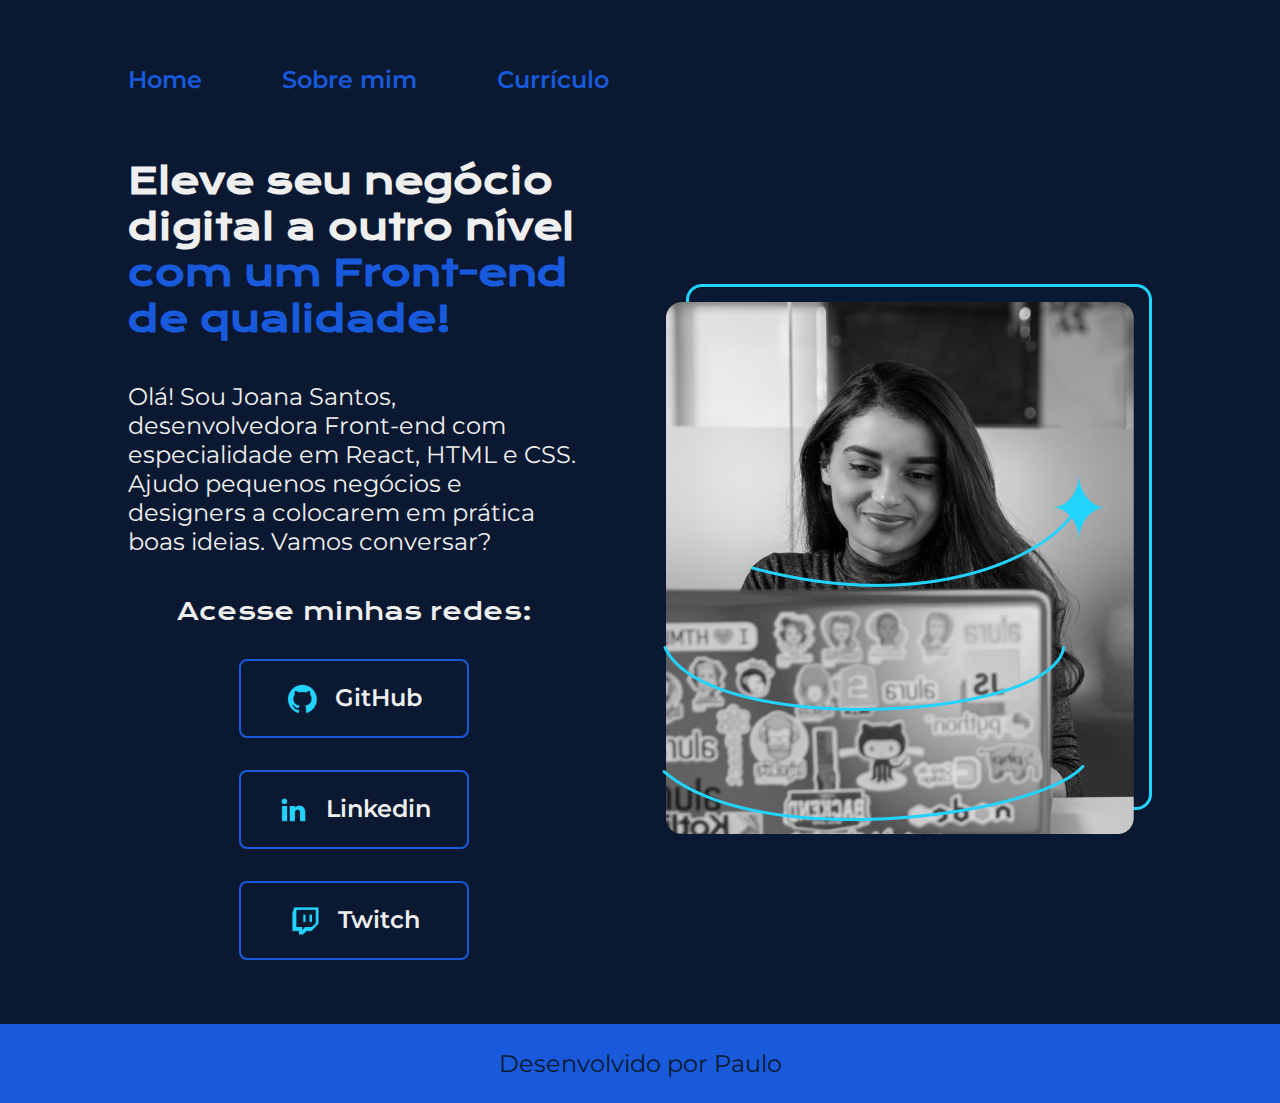
<file: index.html>
<!DOCTYPE html>
<html lang="pt-BR">
<head>
    <meta charset="UTF-8">
    <meta http-equiv="X-UA-Compatible" content="IE=edge">
    <meta name="viewport" content="width=device-width, initial-scale=1.0">
    <link rel="stylesheet" href="./Styles/style.css">
    <title>Portfólio</title>
</head>
<body>
    <header class="cabecalho">
        <nav class="cabecalho__menu"> 
            <a href="index.html" class="cabecalho__links">Home</a>
            <a href="about.html" class="cabecalho__links">Sobre mim</a>
            <a href="curriculo.html" class="cabecalho__links">Currículo</a>
        </nav>
    </header>
    <main class="apresentacao">
        <section class="apresentacao__conteudo">
            <h1 class="apresentacao__conteudo__titulo">Eleve seu negócio digital a outro nível  
                <strong class="titulo-destaque"> 
                    com um Front-end de qualidade! 
                </strong>
            </h1>
            <p class="apresentacao__conteudo__texto">Olá! Sou Joana Santos, desenvolvedora Front-end com especialidade em React, HTML e CSS. 
                Ajudo pequenos negócios e designers a colocarem em prática boas ideias. Vamos conversar?</p>
            
            <div class="apresentacao__conteudo__links">
                <h2 class="apresentacao__links__subtitulo">Acesse minhas redes:</h2>
                <a href="https://github.com/PauloMoretti" class="apresentacao__links__navegacao">
                    <img src="./assets/github.png" alt="Icone GitHub">
                    GitHub
                </a>
                <a href="x" class="apresentacao__links__navegacao">
                    <img src="./assets/linkedin.png" alt="Icone Linkedin">
                    Linkedin
                </a>
                <a href="X" class="apresentacao__links__navegacao">
                    <img src="./assets/twitch.png" alt="Icone Twitch">
                    Twitch
                </a>
            </div>
        </section>
        <img src="./assets/imagem.png" alt="JoanaSantos" class="apresentacao__img">
    </main>
    <footer class="rodape">
        <p>Desenvolvido por Paulo</p>
    </footer>
</body>
</html>
</file>
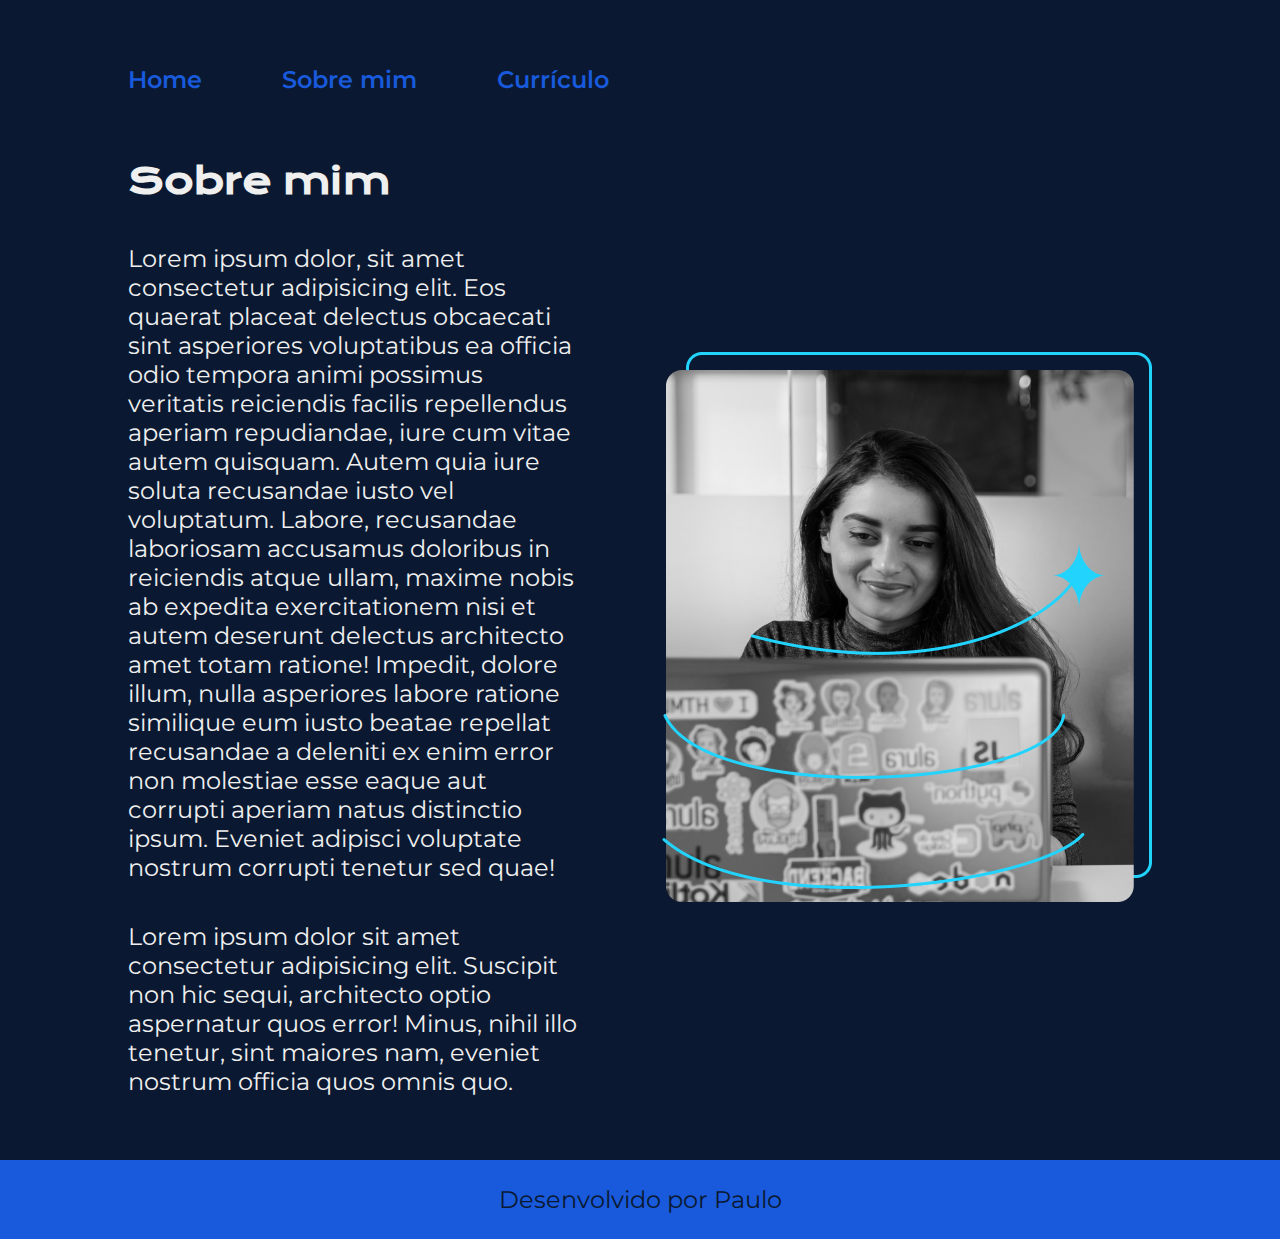
<file: about.html>
<!DOCTYPE html>
<html lang="pt-BR">
<head>
    <meta charset="UTF-8">
    <meta http-equiv="X-UA-Compatible" content="IE=edge">
    <meta name="viewport" content="width=device-width, initial-scale=1.0">
    <link rel="stylesheet" href="./Styles/style.css">
    <title>Sobre Mim</title>
    
</head>
<body>
    <header class="cabecalho">
        <nav class="cabecalho__menu"> 
            <a href="index.html" class="cabecalho__links">Home</a>
            <a href="about.html" class="cabecalho__links">Sobre mim</a>
            <a href="curriculo.html" class="cabecalho__links">Currículo</a>
        </nav>
    </header>

    <main class="apresentacao">
        <section class="apresentacao__conteudo">
            <h1 class="apresentacao__conteudo__titulo">Sobre mim</h1>
            <p class="apresentacao__conteudo__texto">
                Lorem ipsum dolor, sit amet consectetur adipisicing elit. Eos quaerat placeat delectus obcaecati sint asperiores voluptatibus ea officia odio tempora animi possimus veritatis reiciendis facilis repellendus aperiam repudiandae, iure cum vitae autem quisquam. Autem quia iure soluta recusandae iusto vel voluptatum. Labore, recusandae laboriosam accusamus doloribus in reiciendis atque ullam, maxime nobis ab expedita exercitationem nisi et autem deserunt delectus architecto amet totam ratione! Impedit, dolore illum, nulla asperiores labore ratione similique eum iusto beatae repellat recusandae a deleniti ex enim error non molestiae esse eaque aut corrupti aperiam natus distinctio ipsum. Eveniet adipisci voluptate nostrum corrupti tenetur sed quae!
            </p>

            <p  class="apresentacao__conteudo__texto">
                Lorem ipsum dolor sit amet consectetur adipisicing elit. Suscipit non hic sequi, architecto optio aspernatur quos error! Minus, nihil illo tenetur, sint maiores nam, eveniet nostrum officia quos omnis quo.
            </p>
        </section>
        <img src="./assets/imagem.png" alt="JoanaSantos" class="apresentacao__img">
    </main>
    <footer class="rodape">
        <p>Desenvolvido por Paulo</p>
    </footer>
</body>
</html>
</file>
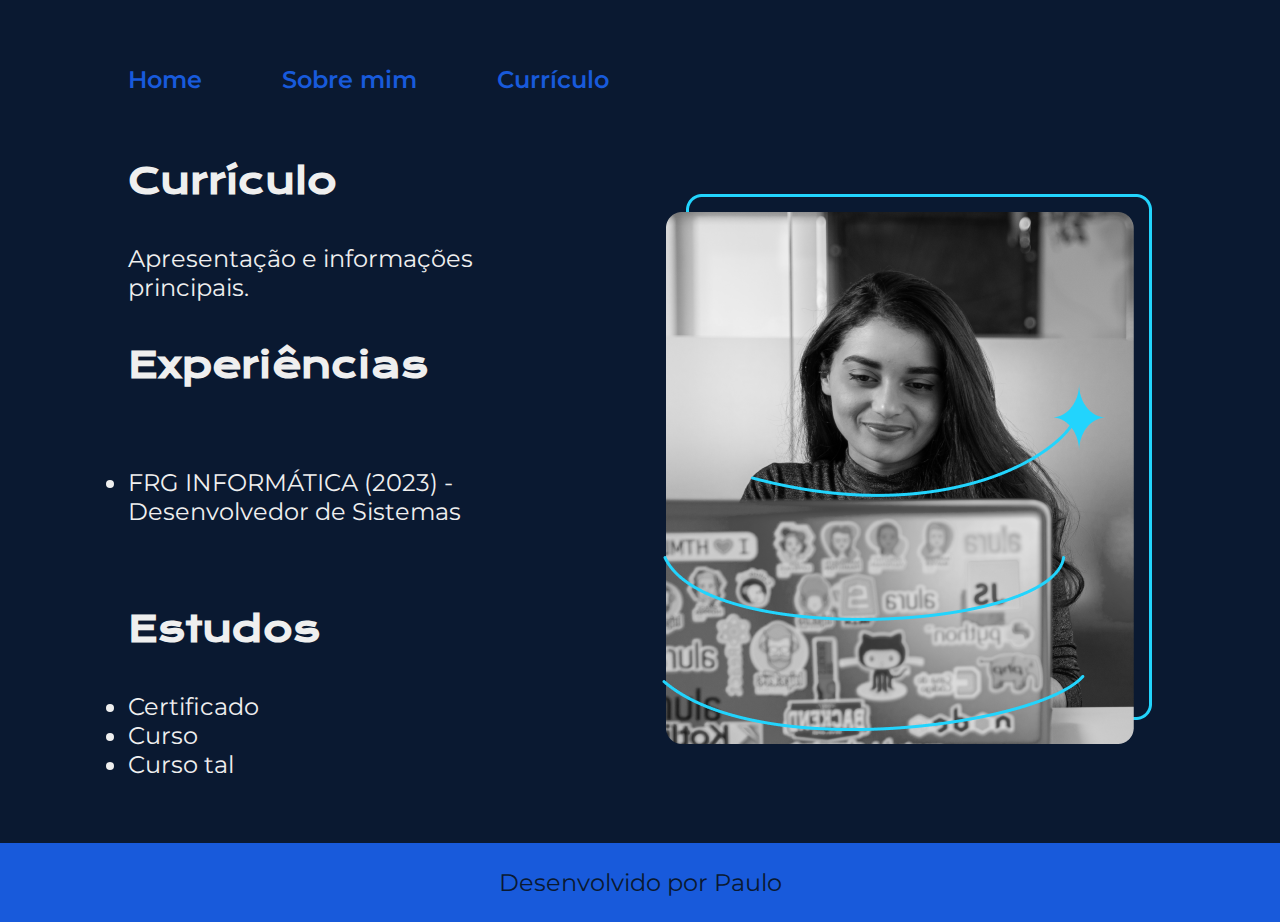
<file: curriculo.html>
<!DOCTYPE html>
<html lang="pt-BR">
<head>
    <meta charset="UTF-8">
    <meta http-equiv="X-UA-Compatible" content="IE=edge">
    <meta name="viewport" content="width=device-width, initial-scale=1.0">
    <link rel="stylesheet" href="./Styles/style.css">
    <title>Currículo</title>
    
</head>
<body>
    <header class="cabecalho">
        <nav class="cabecalho__menu"> 
            <a href="index.html" class="cabecalho__links">Home</a>
            <a href="about.html" class="cabecalho__links">Sobre mim</a>
            <a href="curriculo.html" class="cabecalho__links">Currículo</a>
        </nav>
    </header>

    <main class="apresentacao">
       <section class="apresentacao__conteudo">
        <h1 class="apresentacao__conteudo__titulo"> Currículo </h1>
        <p class="apresentacao__conteudo__texto">
            Apresentação e informações principais.
        </p>
        <h2 class="apresentacao__conteudo__titulo">Experiências</h2>
       
        <p class="apresentacao__conteudo__texto">
            <ul class="apresentacao__conteudo__texto">
                <li>FRG INFORMÁTICA (2023) - Desenvolvedor de Sistemas</li>
            </ul>
        </p>

        <h2 class="apresentacao__conteudo__titulo">Estudos</h2>
        <div class="apresentacao__conteudo__texto">
            <ul class="apresentacao__conteudo__texto">
                <li>Certificado</li>
                <li>Curso</li>
                <li>Curso tal</li>
            </ul>
            
        </div>
       </section>

       <img src="./assets/imagem.png" alt="JoanaSantos" class="apresentacao__img">
    </main>

    <footer class="rodape">
        <p>Desenvolvido por Paulo</p>
    </footer>
</body>
</html>
</file>
<file: Styles/style.css>
@import url('https://fonts.googleapis.com/css2?family=Krona+One&display=swap');
@import url('https://fonts.googleapis.com/css2?family=Montserrat&display=swap');
@import url('https://fonts.googleapis.com/css2?family=Montserrat:wght@600&display=swap');

:root{
    --cor-primaria: #0A1931;
    --cor-secundaria: #EFEFEF;
    --cor-terciaria: #185ADB;
    --cor-hover: #FFC947;
    
    --font-primaria: 'Krona One', sans-serif;
    --font-secundaria: 'Montserrat', sans-serif;
}

*{
    padding: 0;
    margin: 0;
}

body {
    box-sizing: border-box;
    background-color: var(--cor-primaria);
    color: var(--cor-secundaria);
    /* height: 100vh; */
}

.cabecalho {
    display: flex;
    margin-top: 65px;
    gap: 30px;
    padding: 0 10%;
}

.cabecalho__menu{
    display: flex;
    gap: 80px;
}

.cabecalho__links{
    text-decoration: none;
    color: var(--cor-terciaria);
    font-size: 1.5rem;
    font-weight: 600;
    font-family: var(--font-secundaria);
    transition: 0.3s;
}

.cabecalho__links:hover{
    color: var(--cor-hover);
}

.apresentacao {
    padding: 5% 10%;
    display: flex;
    align-items: center;
    justify-content: space-between;
    gap: 82px;
}

.apresentacao__conteudo {
    width: 50%;
    display: flex;
    flex-direction: column;
    gap: 40px;
}

.apresentacao__conteudo__titulo{
    font-size: 2.25rem;
    font-family: var(--font-primaria);
}

.titulo-destaque {
    color: var(--cor-terciaria);
}

.apresentacao__conteudo__texto {
    font-size: 1.5rem;
    font-family: var(--font-secundaria);
    font-weight: 400;
}

.apresentacao__conteudo__links {
    display: flex;
    justify-content: space-between;
    flex-direction: column;
    gap: 32px;
    align-items: center;
}

.apresentacao__links__subtitulo{
    font-family: var(--font-primaria);
    font-weight: 400;
    font-size: 1.5rem;
}

.apresentacao__links__navegacao {
    display: flex;
    justify-content: center;
    gap: 16px;
    width: 50%;
    text-align: center;
    border: 2px solid var(--cor-terciaria);
    border-radius: 8px;
    text-decoration: none;
    padding: 21.5px 0;
    color: var(--cor-secundaria);
    font-size: 1.5rem;
    font-weight: 600;
    font-family: var(--font-secundaria);
    transition: 0.3s;
}

.apresentacao__links__navegacao:hover{
    background-color: var(--cor-hover);
    cursor: pointer;
    width: 55%;
}

.apresentacao__img{
    width: 50%;
}

.rodape{
    display: flex;
    align-items: center;
    justify-content: center;
    width: 100%;
    padding: 25px 0;
    left: 0px;
    top: 1071px;
    background-color: var(--cor-terciaria);
    color: var(--cor-primaria);
    font-family: var(--font-secundaria);
    font-weight: 400;
    font-size: 1.5rem;
}

@media (max-width: 1200px){
    .cabecalho{
        flex-direction: column;
        align-items: center;
        justify-content: center;
        margin-top: 50px;
    }
    .cabecalho__menu{
        justify-content: center;
        gap: 60px;
    }
    .apresentacao {
        flex-direction: column-reverse;
        justify-content: center;
        gap: 40px;
        padding: 5%;
    }
    .apresentacao__conteudo{
        width: auto;
    }
    .apresentacao__conteudo__titulo{
        font-size: 1.8rem;
    }
}

@media (max-width: 500px){
    .cabecalho{
        padding: 4%;
        margin-top: 45px;
    }
    .cabecalho__menu{
        justify-content: center;
        gap: 20px;
    }
    .cabecalho__links{
        font-size: 20px;
        font-weight: 600;
    }
    .apresentacao{
        gap: 20px;
    }
    .apresentacao__conteudo__titulo{
        font-size: 1.4rem;
    }
    .apresentacao__conteudo__texto {
        font-size: 1rem;
    }
    .apresentacao__links__navegacao{
        align-items: center;
    }
    .apresentacao__links__subtitulo{
        font-size: 1rem;
    }
    .apresentacao__img{
        width: 70%;
    }
    .rodape{
        padding: 20px;
        font-size: 1rem;
    }
}

@media (max-width: 350px){
    .cabecalho{
        margin-top: 25px;
    }
    .cabecalho__links{
        font-size: 17px;
    }
    .apresentacao__links__navegacao{
       width: 180px;
    }
    .apresentacao__links__subtitulo{
        font-size: 1rem;
    }
}
</file>
